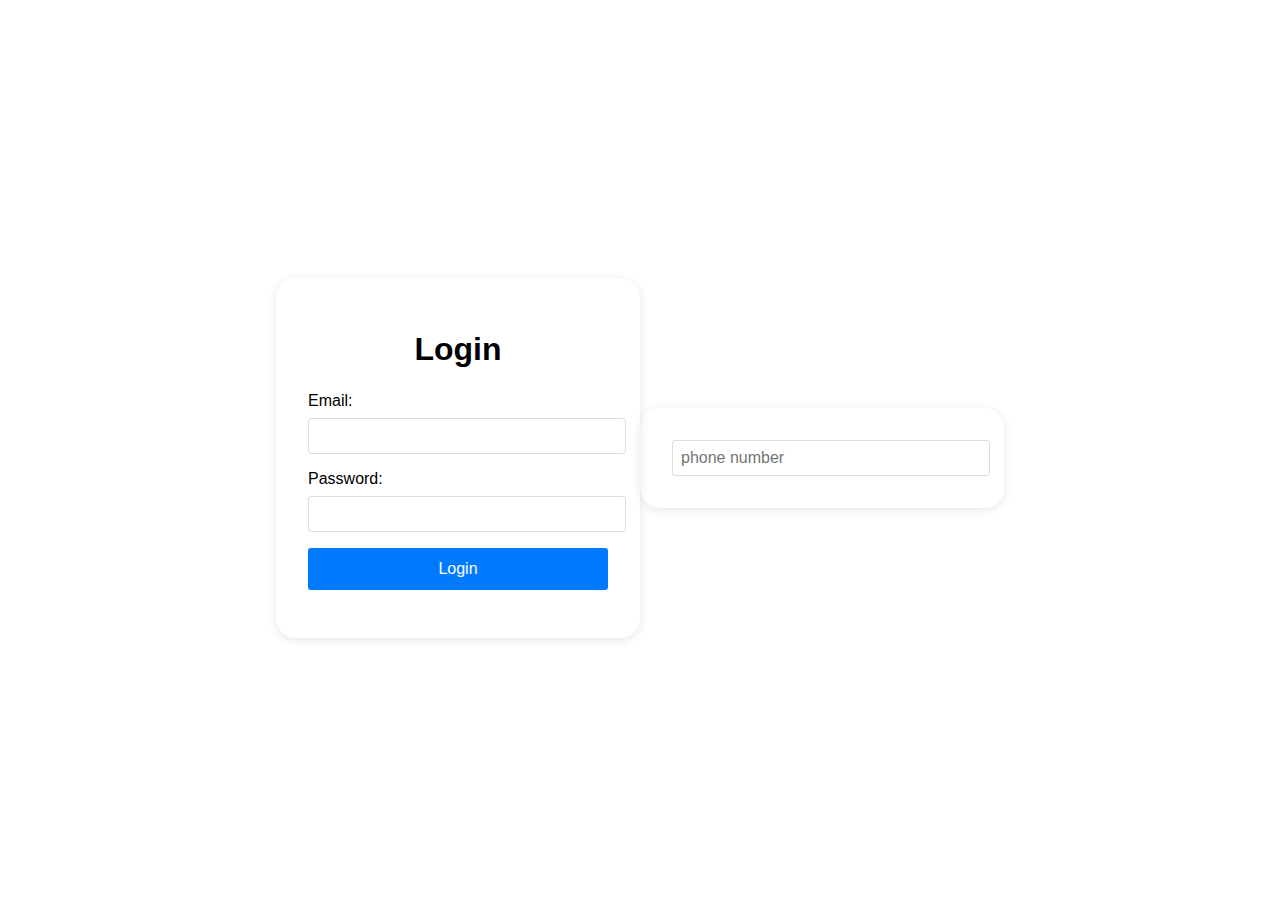
<file: index.html>
<!DOCTYPE html>
<html lang="en">
<head>
    <meta charset="UTF-8">
    <meta name="viewport" content="width=device-width, initial-scale=1.0">
    <title>Login Page</title>
    <link rel="stylesheet" href="styles.css">
</head>
<body>
    <div class="container">
        <h1>Login</h1>
        <form id="loginForm">
            <div class="form-group">
                <label for="email">Email:</label>
                <input type="email" id="email" name="email" required>
            </div>
            <div class="form-group">
                <label for="password">Password:</label>
                <input type="password" id="password" name="password" required>
            </div>
            <button type="submit" onclick="location.href='https://Leo-s-web.github.io'">Login</button>
        </form>
        <div id="message"></div>
    </div>
    <script src="script.js"></script>

    <div class="container">
        <input type="text" placeholder="phone number">
    </div>







    
</body>  
</html>
</file>
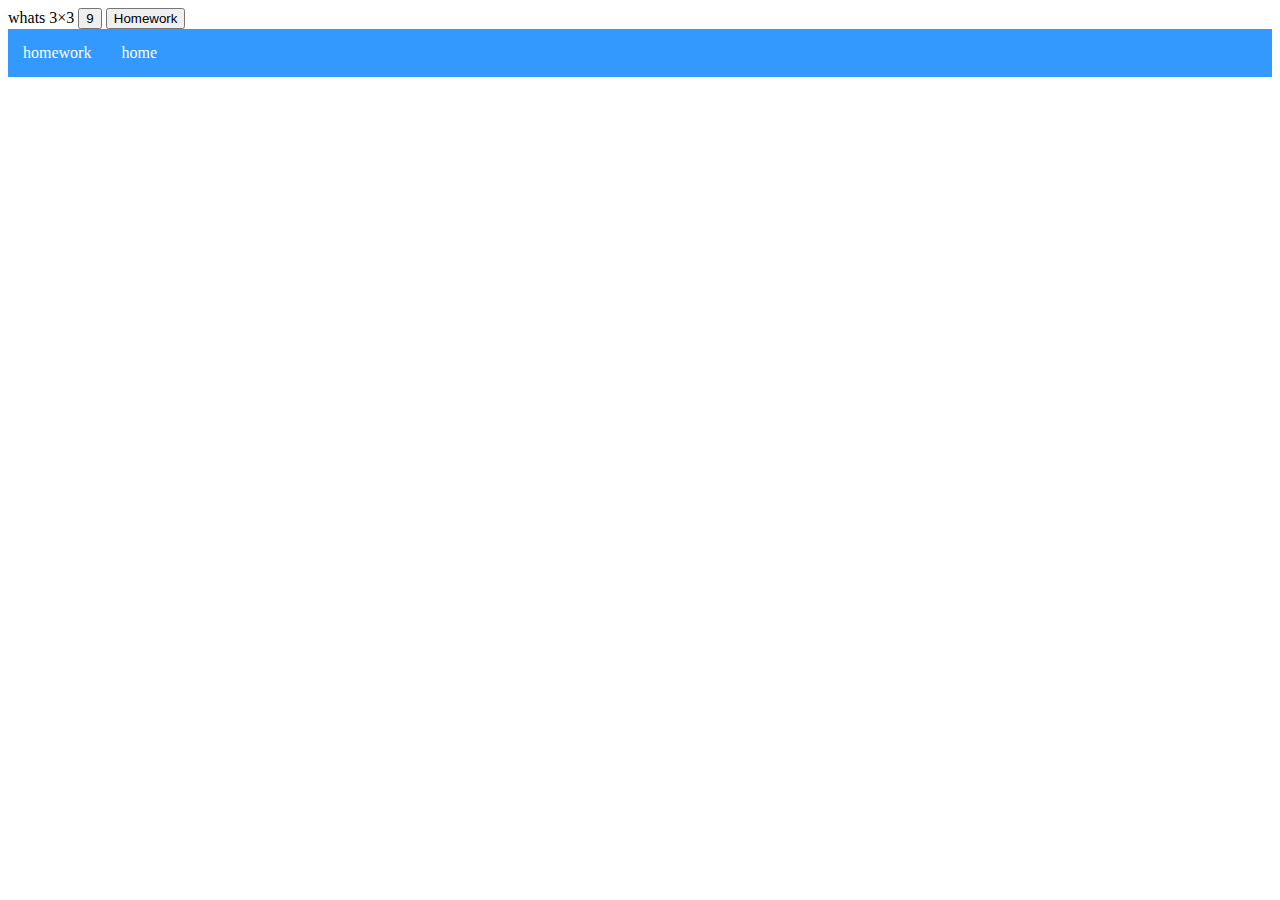
<file: math.html>
<DOCKTYPE html>
<html>
  
  <head>
    <meta charset="utf-8">
    <meta name="viewport" content="width=device-width">
    <title>replit</title>
    <link href="style.css" rel="stylesheet" type="text/css" />
  <body>

whats 3×3
    <button onclick="btn()">9</button>  <button type="button" onclick="location.href='https://Leo-s-web.github.io'">Homework</button>


   <nav class="nav4">
     <ul>
       <li><a href="https://leo-s-web.github.io/">homework</a></a></l<li><ai>
       <li><a href="math.html">home</a></a></l<li><ai>
        
     </ul>
       </nav>
    







    
      
  
    <script>function btn(){
     alert("correct");
    }
   </script>
  </body>

</html>
</file>
<file: styles.css>
body {
    font-family: Arial, sans-serif; 
    background-color: ;
    margin: ;
    padding: 0;
    display: flex;
    justify-content: center;
    align-items: center;
    height: 100vh;
}

.container {
    background-color: transparent;
    padding: 2rem;
    border-radius: 20px;
    box-shadow: 0 2px 10px rgba(0, 0, 0, 0.1);
    width: 300px;
}

h1 {
    text-align: center;
    margin-bottom: 1.5rem;
}

.form-group {
    margin-bottom: 1rem;
}

label {
    display: block;
    margin-bottom: 0.5rem;
}

input {
    width: 100%;
    padding: 0.5rem;
    border: 1px solid #ddd;
    border-radius: 3px;
    font-size: 1rem;
}

button {
    width: 100%;
    padding: 0.75rem;
    background-color: #007bff;
    color: white;
    border: none;
    border-radius: 3px;
    font-size: 1rem;
    cursor: pointer;
    transition: background-color 0.2s;
}

button:hover {
    background-color: #0056b3;
}

#message {
    margin-top: 1rem;
    text-align: center;
    font-weight: bold;
}
</file>
<file: style.css>
.nav4 ul{
   list-style-type:none;
  background-color: #3399ff;
  padding: 0px;
  margin: 0px;
  overflow: hidden;
    
}
.nav4 a{
color:white;
text-decoration:none;
padding: 15px;
display: block;
text-align: center;
}
.nav4 li{
  float: left;

  
}
</file>
